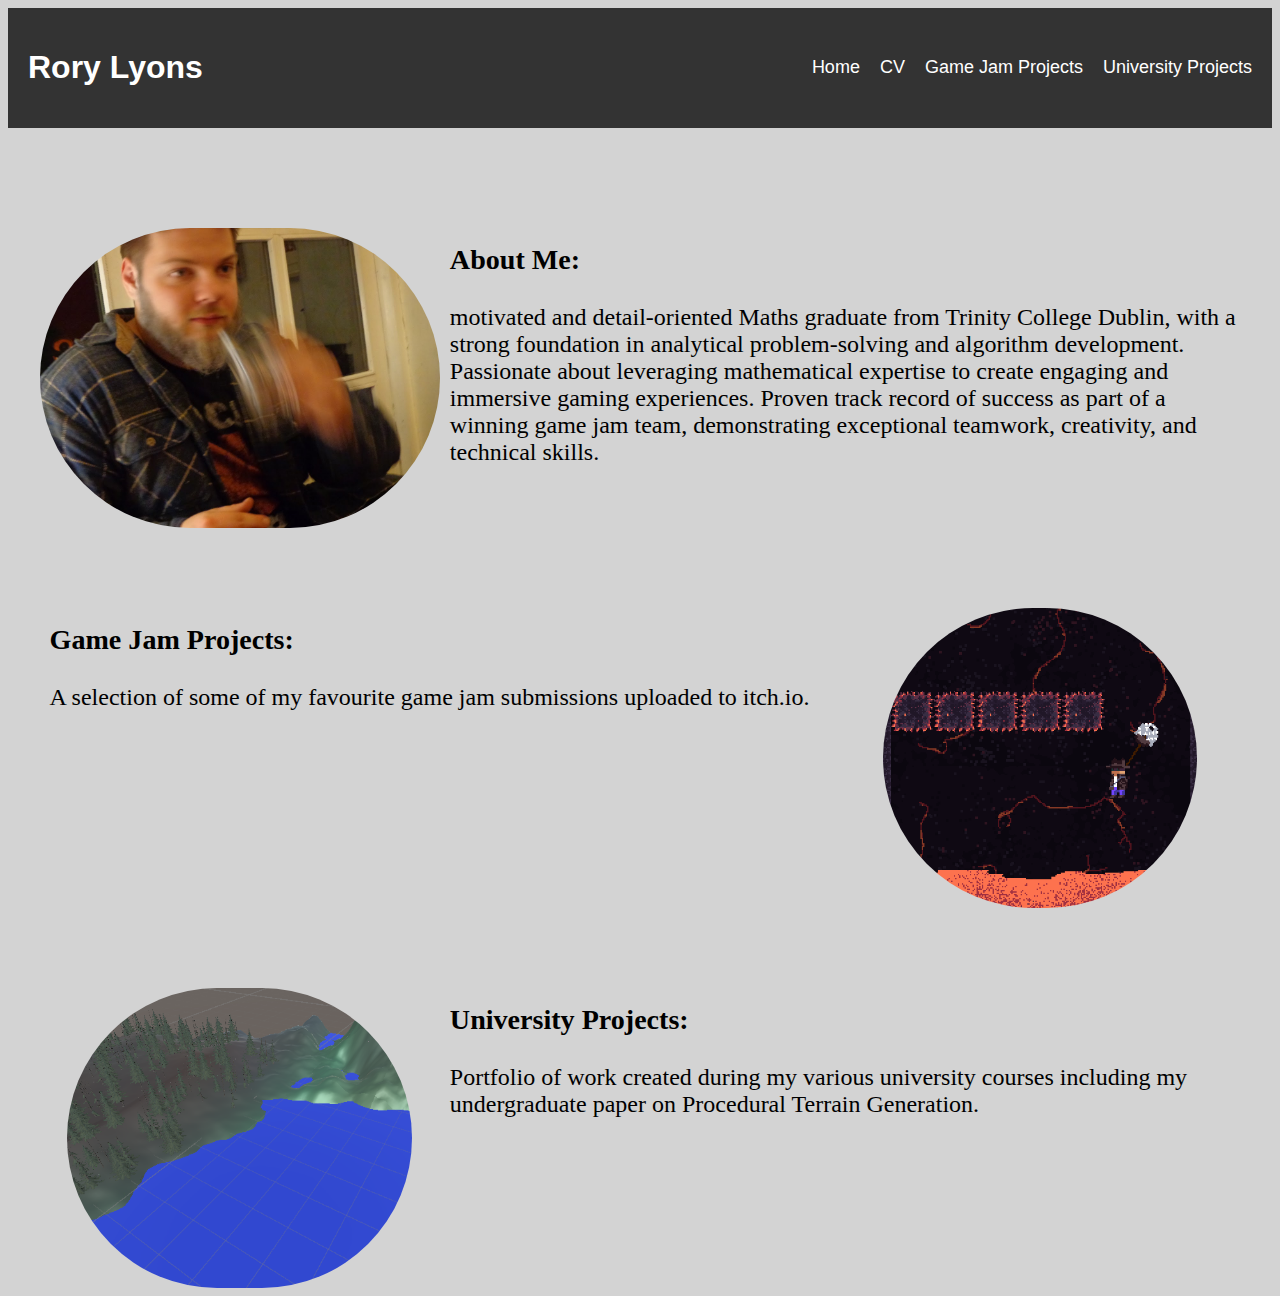
<file: HTML Assignment 1/week5 copy/home.html>
<!DOCTYPE html>
<html lang="en">
<head>
    <meta charset="UTF-8">
    <meta name="viewport" content="width=device-width, initial-scale=1.0">
    <title>Rory Lyons - Homepage</title>

    <link rel="stylesheet" type="text/css" href="assets/stylesheet.css">
</head>
<body>
    <header id="page_header">
        <div id="name_plate">
            <a href="home.html"><h1>Rory Lyons</h1></a>
        </div>
        <nav>
            <ul id="nav_list">
                <li><a href="home.html">Home</a></li>
                <li><a href="content/cv.html">CV</a></li>
                <li><a href="content/portfolio.html">Game Jam Projects</a></li>
                <li><a href="content/fyp.html">University Projects</a></li>
            </ul>           
        </nav>             
    </header>

    <div id="home_grid_wrapper">
        <div class="grid_image"><a href="content/cv.html"><img src="assets/images/Profile.JPG" alt="Picture of me"></a></div>
        <div class="grid_content"><a href="content/cv.html">

            <h3>About Me:</h3>
            <p> motivated and detail-oriented Maths graduate from Trinity College Dublin,
                 with a strong foundation in analytical problem-solving and algorithm development.
                  Passionate about leveraging mathematical expertise to create engaging and immersive gaming experiences.
                   Proven track record of success as part of a winning game jam team, demonstrating exceptional teamwork,
                    creativity, and technical skills. 
            </p>

        </a></div>
        <div class="grid_content"><a href="content/portfolio.html">

            <h3>Game Jam Projects:</h3>
            <p>
                A selection of some of my favourite game jam submissions uploaded to itch.io.
            </p>

        </a></div>
        <div class="grid_image"><a href="content/portfolio.html"><img src="assets/images/gamejamex.png" alt="Screenshot from game jam submission"></a></div>
        <div class="grid_image"><a href="content/fyp.html"><img src="assets/images/fypex.png" alt="Image of procedurally generated terrain"></a></div>
        <div class="grid_content"><a href="content/fyp.html">

            <h3>University Projects:</h3>
            <p>Portfolio of work created during my various university courses including my undergraduate paper on Procedural Terrain Generation.</p>

        </a></div>
    </div>
</body>
</html>
</file>
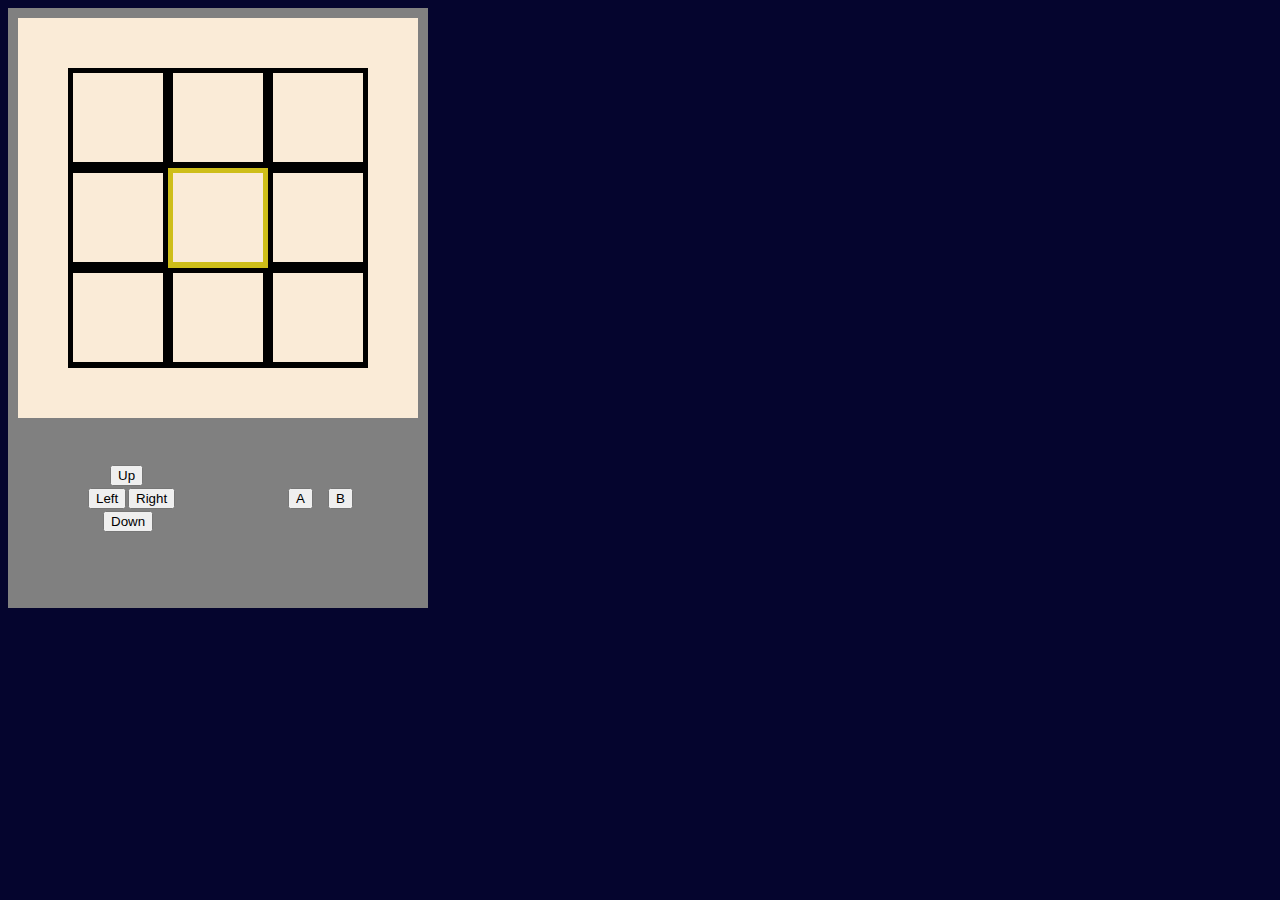
<file: Javascript/Three in a row lab/home.html>
<!DOCTYPE html>
<html lang="en">
<head>
    <meta charset="UTF-8">
    <meta name="viewport" content="width=device-width, initial-scale=1.0">
    <title>Game Engine Testing</title>
    <link rel="stylesheet" href="assets/stylesheet.css" type="text/css">
    <script src="https://ajax.googleapis.com/ajax/libs/jquery/3.7.1/jquery.min.js"></script>
    <script type="text/javascript" src="assets/engine.js"></script>
    <script type="text/javascript" src="assets/mechanics.js"></script>
</head>
<body>
    <div id="console">
        <div id="screen"></div>
        <button id="left_button">Left</button>
        <button id="right_button">Right</button>
        <button id="up_button">Up</button>
        <button id="down_button">Down</button>
        <button id="a_button">A</button>
        <button id="b_button">B</button>
    </div>
</body>
</html>
</file>
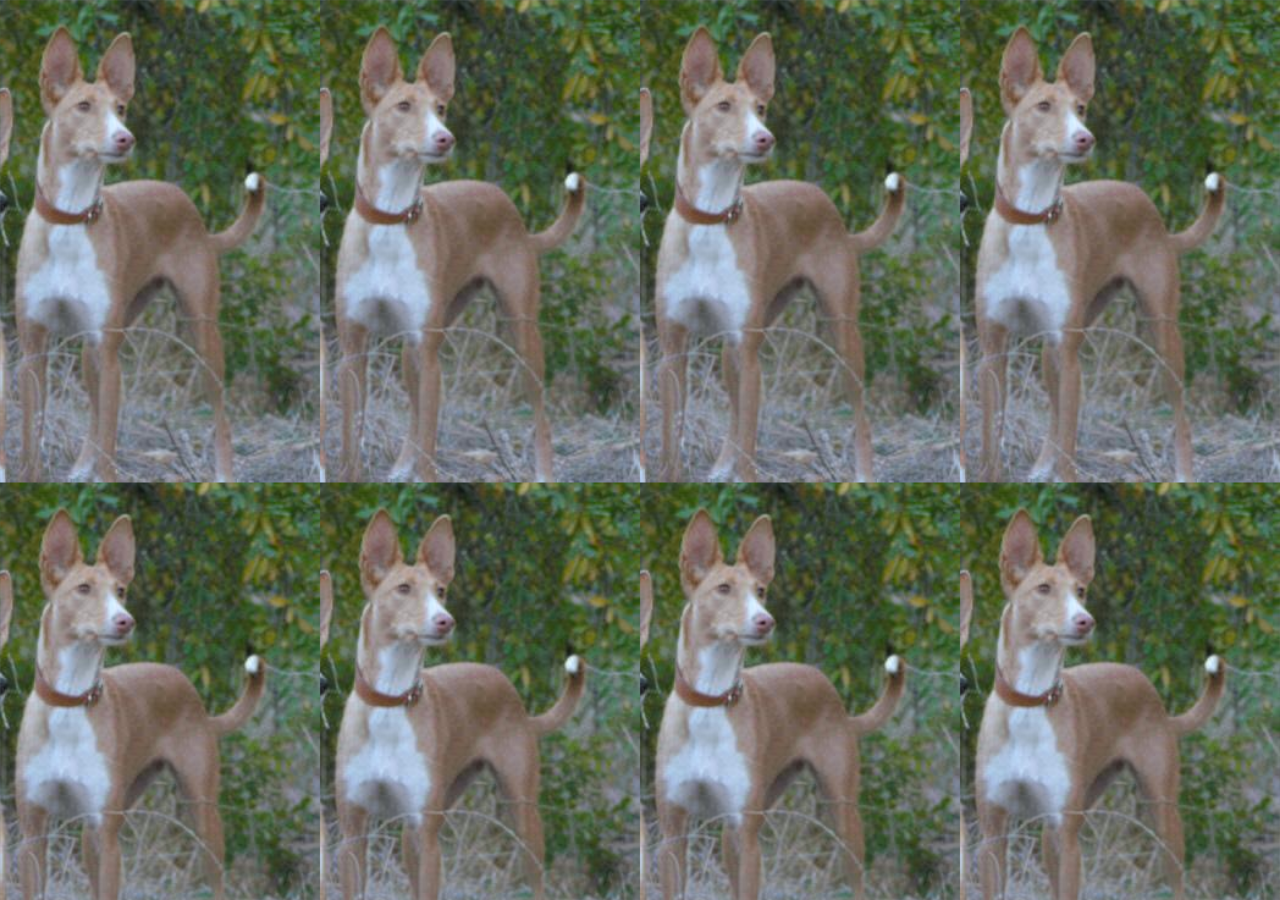
<file: Javascript/Week 6/home.html>
<!DOCTYPE html>
<html lang="en">
<head>
    <meta charset="UTF-8">
    <meta name="viewport" content="width=device-width, initial-scale=1.0">
    <title>Week 6 Lab</title>
    <link rel="stylesheet" type="text/css" href="assets/stylesheet.css">
    <script src="https://ajax.googleapis.com/ajax/libs/jquery/3.7.1/jquery.min.js"></script>
    <script src="assets/script.js"></script>
</head>
<body>
    
</body>
</html>
</file>
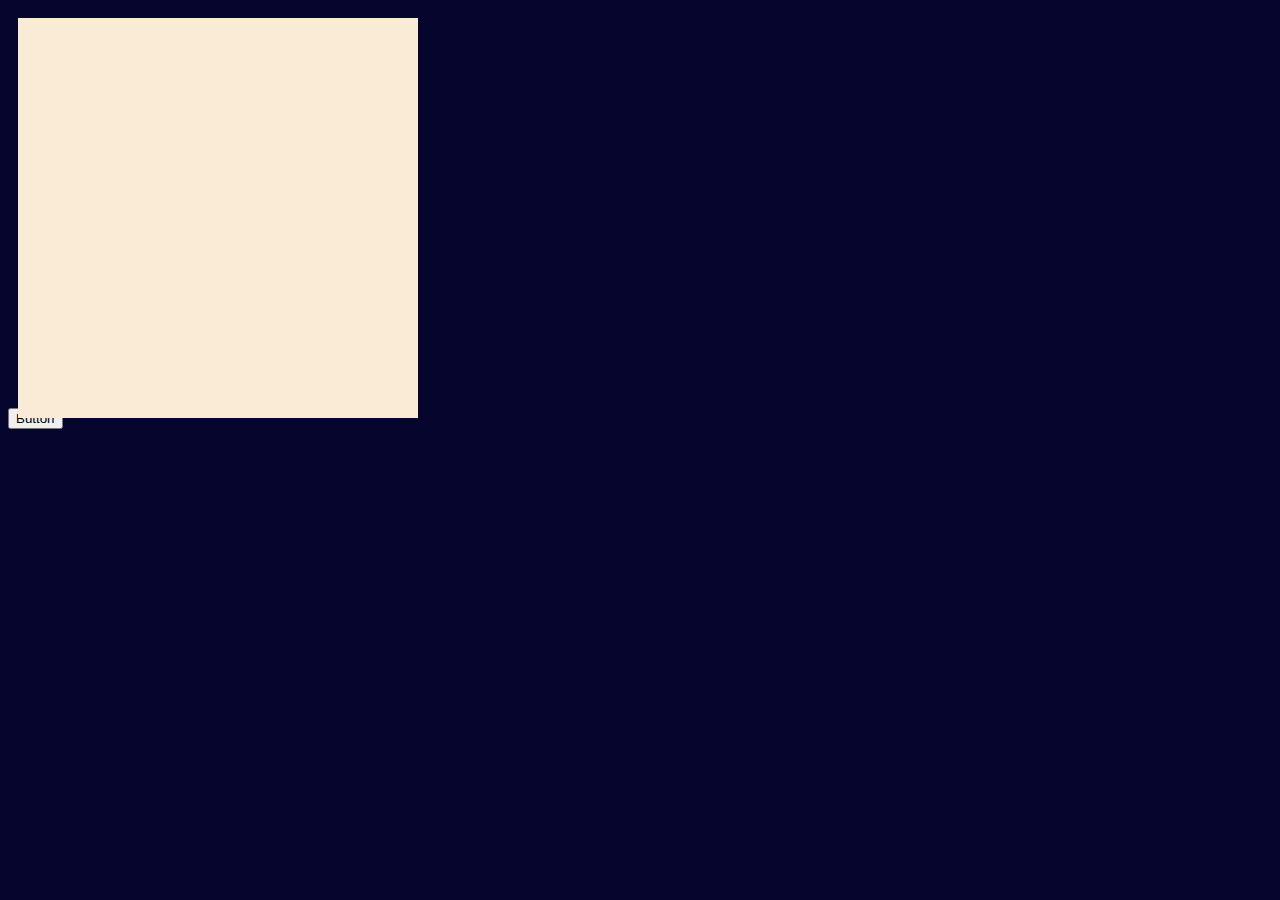
<file: Javascript/Week 8/home.html>
<!DOCTYPE html>
<html lang="en">
<head>
    <meta charset="UTF-8">
    <meta name="viewport" content="width=device-width, initial-scale=1.0">
    <title>Game Engine Testing</title>
    <link rel="stylesheet" href="assets/stylesheet.css" type="text/css">
    <script src="https://ajax.googleapis.com/ajax/libs/jquery/3.7.1/jquery.min.js"></script>
    <script type="text/javascript" src="assets/engine.js"></script>
    <script type="text/javascript" src="assets/mechanics.js"></script>
</head>
<body>
    <div id="screen">


    </div>
    <button id="button">Button</button>
</body>
</html>
</file>
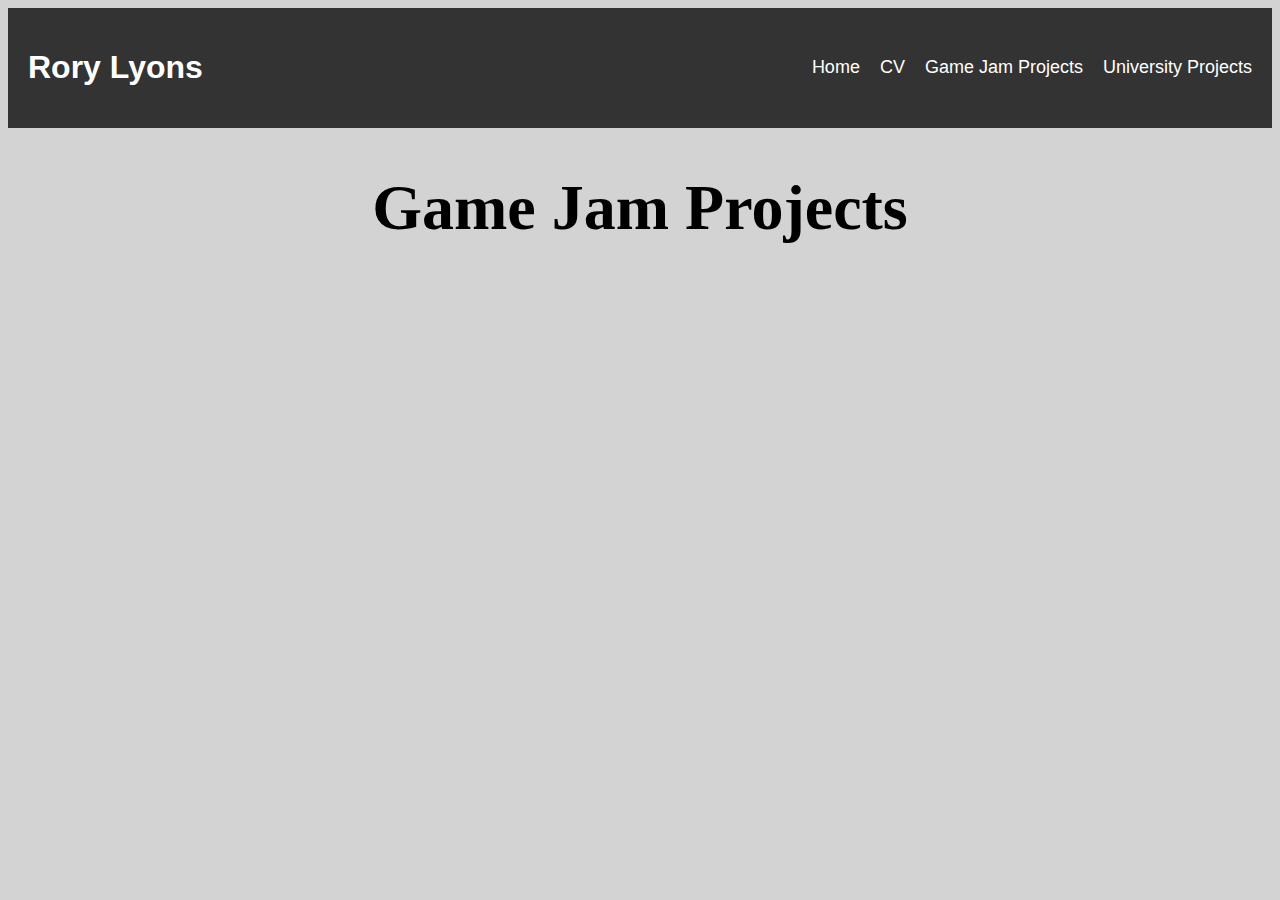
<file: HTML Assignment 1/week5 copy/content/portfolio.html>
<!DOCTYPE html>
<html lang="en">
<head>
    <meta charset="UTF-8">
    <meta name="viewport" content="width=device-width, initial-scale=1.0">
    <title>Rory Lyons - Portfolio</title>

    <link rel="stylesheet" type="text/css" href="../assets/stylesheet.css">
</head>
<body>
    <header id="page_header">
        <div id="name_plate">
            <a href="../home.html"><h1>Rory Lyons</h1></a>
        </div>
        <nav>
            <ul id="nav_list">
                <li><a href="../home.html">Home</a></li>
                <li><a href="cv.html">CV</a></li>
                <li><a href="portfolio.html">Game Jam Projects</a></li>
                <li><a href="fyp.html">University Projects</a></li>
            </ul>           
        </nav>             
    </header>

    <h1 class="page_title">Game Jam Projects</h1>

    <div id="portfolio_grid">
        <div class="itch_frame"><iframe frameborder="0" src="https://itch.io/embed/2686848" width="552" height="167"><a href="https://axelftv.itch.io/crater-climber">Crater Climber by Axelf</a></iframe></div>
        <div class="itch_frame"><iframe frameborder="0" src="https://itch.io/embed/2947420" width="552" height="167"><a href="https://erebrus.itch.io/stormy-legacy">A Stormy Legacy by erebrus</a></iframe></div>
        <div class="itch_frame"><iframe frameborder="0" src="https://itch.io/embed/2089978" width="552" height="167"><a href="https://axelftv.itch.io/castle-colossus">Castle Colossus by Axelf</a></iframe></div>
        <div class="itch_frame"><iframe frameborder="0" src="https://itch.io/embed/2559309" width="552" height="167"><a href="https://axelftv.itch.io/when-fishes-fly">When Fishes Fly by Axelf, Minimg, eduardoarantes</a></iframe></div>
        <div class="itch_frame"><iframe frameborder="0" src="https://itch.io/embed/2815429" width="552" height="167"><a href="https://axelftv.itch.io/the-burning-of-paperland">The Burning of Paperland by Axelf, mao647, ArwenSylveck, S_dogm, vraigringo</a></iframe></div>
        <div class="itch_frame"><iframe frameborder="0" src="https://itch.io/embed/2196767" width="552" height="167"><a href="https://axelftv.itch.io/lifemates-azure-forest">Lifemates: Azure Forest by Axelf, COLR BLIND, Snook</a></iframe></div>

    </div>
</body>
</html>
</file>
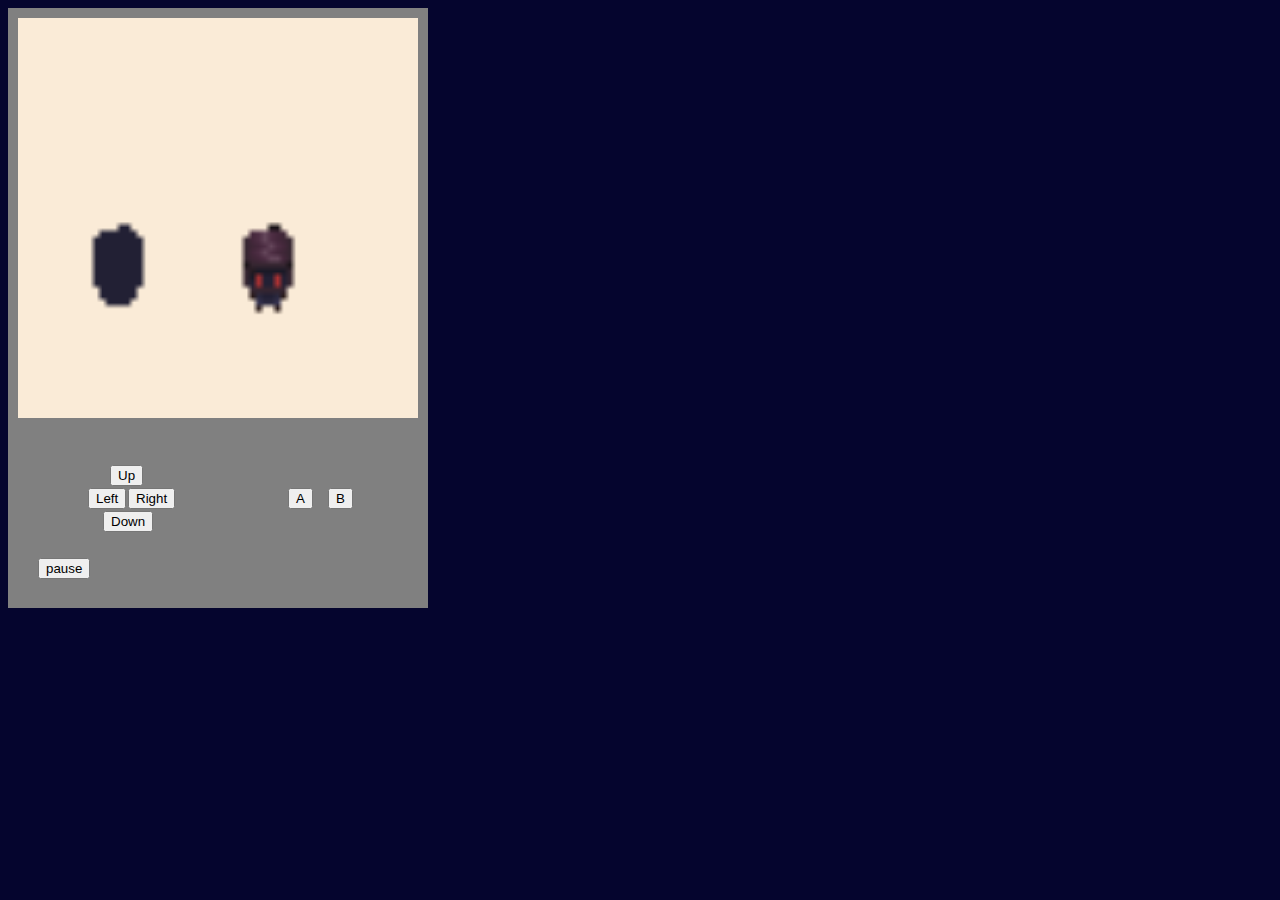
<file: Javascript/Semester 1 Assignment - Game Engine/Testing/gameEngineTest.html>
<!DOCTYPE html>
<html lang="en">
<head>
    <meta charset="UTF-8">
    <meta name="viewport" content="width=device-width, initial-scale=1.0">
    <title>Game Engine Testing</title>
    <link rel="stylesheet" href="../Engine/stylesheet.css" type="text/css">
    <script src="https://ajax.googleapis.com/ajax/libs/jquery/3.7.1/jquery.min.js"></script>
    <script type="text/javascript" src="../Engine/engine.js"></script>
    <script type="text/javascript" src="assets/mechanics.js"></script>
</head>
<body>
    <div id="console">
        <div id="screen"></div>
        <div id="menu">
            <p id="continue_button">A -> Continue</p>
            <p id="new_game_button">B -> New Game</p>         
        </div>
        <button id="left_button">Left</button>
        <button id="right_button">Right</button>
        <button id="up_button">Up</button>
        <button id="down_button">Down</button>
        <button id="a_button">A</button>
        <button id="b_button">B</button>
        <button id="pause_button">pause</button>
    </div>
</body>
</html>
</file>
<file: HTML Assignment 1/week5 copy/assets/stylesheet.css>
body{
    background-color: lightgray;
}
.page_title{
  font-size: 4em;
  text-align: center;
}
/*Header CSS*/
#page_header{
    display: flex;
    justify-content: space-between;
    align-items: center;
    background-color: #333;
    padding: 20px;

    font-family: Arial, sans-serif;
}
#name_plate a{
    text-decoration: none;
    color: white;
    
}
#nav_list{
    list-style: none;
    display: flex;
    gap: 20px;
}
#nav_list li{
    display: inline;
}
#nav_list li a:hover{
    display: inline;
    color: #ddd;
}
#nav_list li a{
    text-decoration: none;
    color: white;
    font-size: 18px;
}
/*Homepage CSS*/
#home_grid_wrapper{
    display: grid;
    grid-template-columns: 1fr 1fr 1fr;
    grid-template-rows: repeat(3, minmax(300px, 300px));

    width: 95%;
    row-gap: 80px;
    height: fit-content;
    margin: auto;
    margin-top: 100px;

    font-size: 1.5em;
}
.grid_image{
    grid-column: span 1;   
    display: table-cell; vertical-align: middle 
}
.grid_image img{
    height: 100%;
    display:block;
    margin:auto;

    border-radius: 500px;
}
.grid_content{
    
    grid-column: span 2;
    padding-left: 10px;
}
.grid_content:hover{
  background-color: gray;
}
.grid_content h3{
  margin-top: 0;
  padding-top: 2%;
}
.grid_content a{
    display: block;
    height: 100%;
    width: 100%;
    text-decoration: none;
    color: black;
    position:relative;
  
}
/*Portfolio CSS*/
#portfolio_grid{
    display: grid;
    grid-template-rows: auto;
    grid-auto-rows: auto;
    grid-template-columns: repeat(auto-fit, minmax(552px, 1fr));
    gap: 40px 0;
    margin: auto;
    margin-top: 40px;
    
}

/*CV CSS*/
.container {
    max-width: 800px;
    margin: 20px auto;
    padding: 20px;
    background-color: #fff;
    border-radius: 8px;
    box-shadow: 0 4px 8px rgba(0, 0, 0, 0.1);
  }
  
  #cv_header {
    text-align: center;
    border-bottom: 2px solid #333;
    padding-bottom: 15px;
  }
  
  #cv_header h1 {
    margin: 0;
    font-size: 2em;
  }
  
  #cv_header p {
    margin: 5px 0;
  }
  
  section {
    margin-top: 20px;
  }
  
  section h2 {
    font-size: 1.5em;
    border-bottom: 1px solid #ddd;
    padding-bottom: 8px;
    margin-bottom: 10px;
  }
  
  .job {
    margin-bottom: 15px;
  }
  
  .job h3 {
    margin: 5px 0;
  }
  
  #cv_ul {
    padding: 0;
    list-style-type: none;
  }
  
  #cv_ul li {
    background: #e9e9e9;
    margin: 5px 0;
    padding: 8px;
    border-radius: 4px;
  }
  /*University Projects CSS*/
  .uni_project{
    margin: 10%;
    padding: 5%;
    border-width:2px;
    border-style:solid;
    border-color:black;
    border-radius: 25px;
    font-size: 1.5em;

    background-color: white;
  }
  .uni_project a{
    background-color: darkgray;
  }
  .uni_project img{
    float: right;
    padding: 40px;
  }
</file>
<file: Javascript/Three in a row lab/assets/stylesheet.css>
body{
    background-color: rgb(5, 5, 46);
}
#console{
    width: 420px;
    height: 600px;
    background-color: gray;
    position: relative;
}
#screen{
    height: 400px;
    width: 400px;
    left: 10px;
    top:10px;
    background-color: antiquewhite;
    position: relative;
}
.entity{
    position: absolute;
}
.entity img{
    height: 100%
}
#a_button{
    left:280px;
    top:480px;
    position: absolute;
}
#b_button{
    left:320px;
    top:480px;
    position: absolute;
}
#left_button{
    left:80px;
    top:480px;
    position: absolute;
}
#right_button{
    left:120px;
    top:480px;
    position: absolute;
}
#up_button{
    left:102px;
    top:457px;
    position: absolute;
}
#down_button{
    left:95px;
    top:503px;
    position: absolute;
}
</file>
<file: Javascript/Week 6/assets/stylesheet.css>
body {
    color:red;
}
</file>
<file: Javascript/Week 8/assets/stylesheet.css>
body{
    background-color: rgb(5, 5, 46);
}
#console{
    width: 420px;
    height: 600px;
    background-color: gray;
    position: relative;
}
#screen{
    height: 400px;
    width: 400px;
    left: 10px;
    top:10px;
    background-color: antiquewhite;
    position: relative;
}
.entity{
    position: absolute;
}
.entity img{
    height: 100%
}
#a_button{
    left:280px;
    top:480px;
    position: absolute;
}
#b_button{
    left:320px;
    top:480px;
    position: absolute;
}
#left_button{
    left:80px;
    top:480px;
    position: absolute;
}
#right_button{
    left:120px;
    top:480px;
    position: absolute;
}
#up_button{
    left:102px;
    top:457px;
    position: absolute;
}
#down_button{
    left:95px;
    top:503px;
    position: absolute;
}
</file>
<file: Javascript/Semester 1 Assignment - Game Engine/Engine/stylesheet.css>
body{
    background-color: rgb(5, 5, 46);
}
#console{
    width: 420px;
    height: 600px;
    background-color: gray;
    position: relative;
}
#screen{
    height: 400px;
    width: 400px;
    left: 10px;
    top:10px;
    background-color: antiquewhite;
    position: absolute;
}
#menu{
    height: 400px;
    width: 400px;
    left: 10px;
    top:10px;
    background-color: antiquewhite;
    position: absolute;
}
.entity{
    position: absolute;
}
.entity img{
    height: 100%
}
#a_button{
    left:280px;
    top:480px;
    position: absolute;
}
#b_button{
    left:320px;
    top:480px;
    position: absolute;
}
#left_button{
    left:80px;
    top:480px;
    position: absolute;
}
#right_button{
    left:120px;
    top:480px;
    position: absolute;
}
#up_button{
    left:102px;
    top:457px;
    position: absolute;
}
#down_button{
    left:95px;
    top:503px;
    position: absolute;
}
#pause_button{
    left:30px;
    top:550px;
    position: absolute;
}
#continue_button{
    left: 50%;
    top:50%;
    transform: translateX(-50%);
    position: absolute;
}
#new_game_button{
    left: 50%;
    top: 60%;
    transform: translateX(-50%);
    position: absolute;
}
#menu_image{
    height: 400px;
    width: 400px;
    top:0;
    left:0;
    position:absolute;
}
#scoreText{
    left: 50%;
    top: 400px;
    font-size: 12px;
    font-family: monospace;
    transform: translateX(-50%);
    position: absolute;
}
</file>
